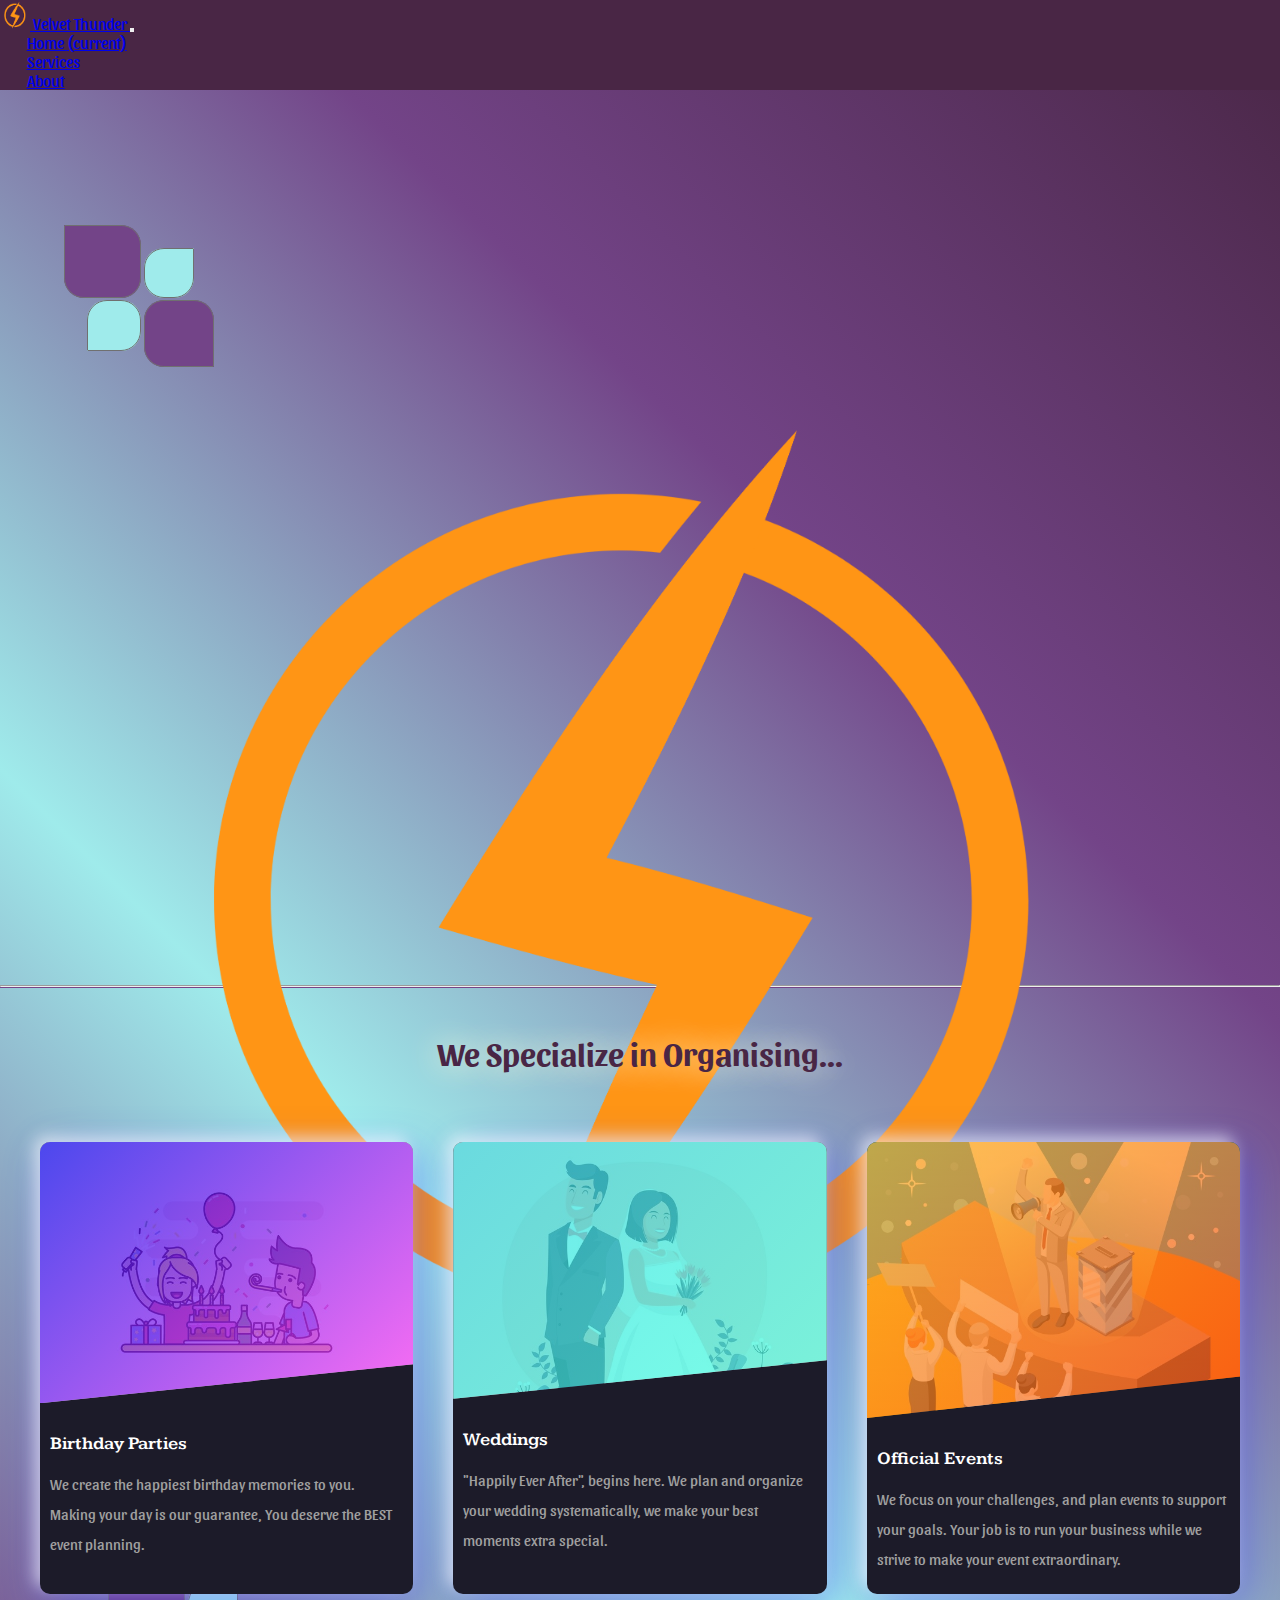
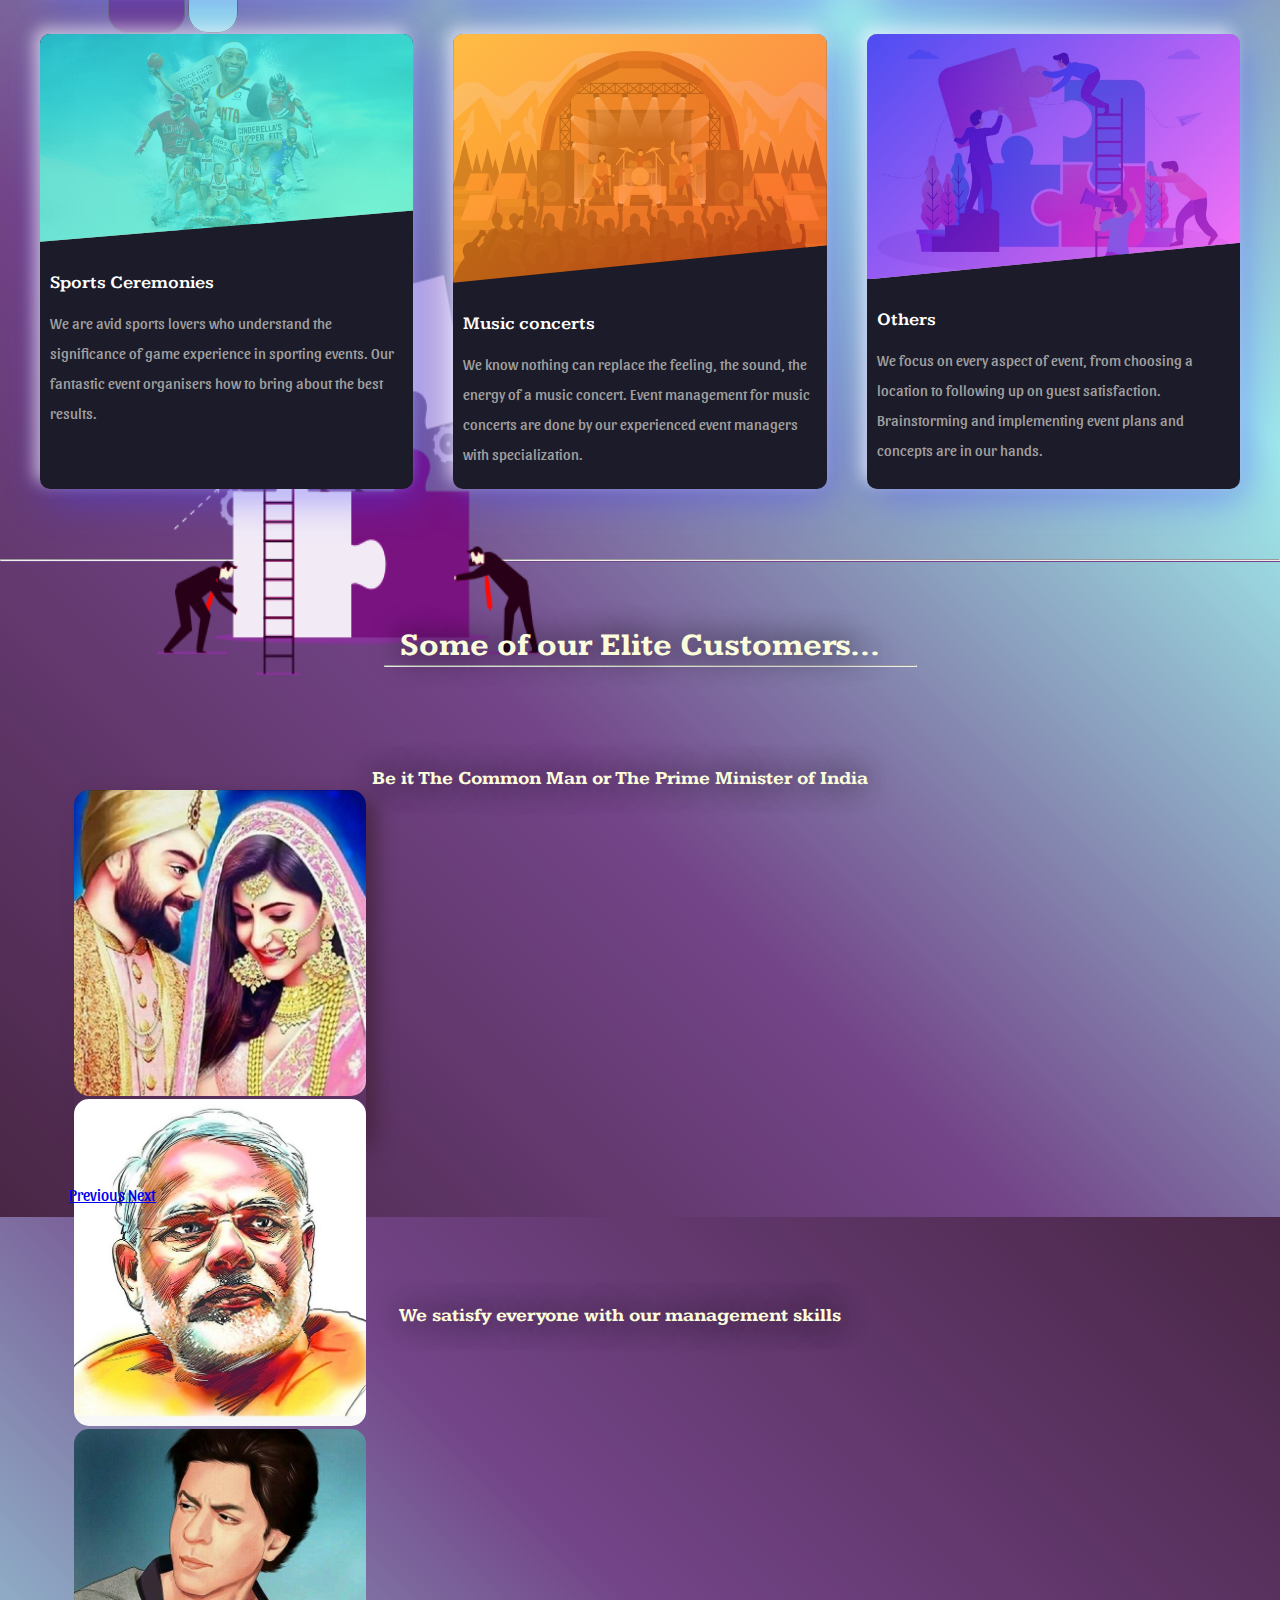
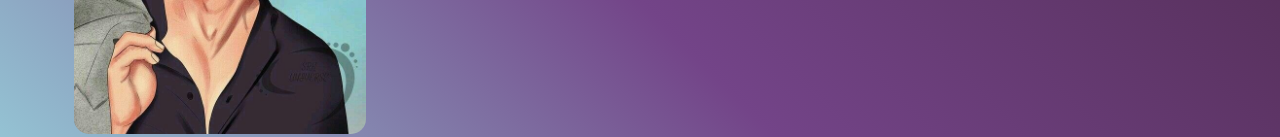
<file: index.html>
<!DOCTYPE html>
<html lang="en">
<head>
    <link rel="icon" type="png" href="./Images/Velvet.png">
    <link rel="stylesheet" href="https://cdn.jsdelivr.net/npm/bootstrap@4.6.0/dist/css/bootstrap.min.css" integrity="sha384-B0vP5xmATw1+K9KRQjQERJvTumQW0nPEzvF6L/Z6nronJ3oUOFUFpCjEUQouq2+l" crossorigin="anonymous">
    <link rel="stylesheet" href="./Styles/stylenew.css">
    <link href="https://fonts.googleapis.com/css2?family=Kameron:wght@700&display=swap" rel="stylesheet">
    <link href="https://fonts.googleapis.com/css2?family=Sansita:wght@800&display=swap" rel="stylesheet">
    <link rel="stylesheet" href="./Styles/style.css">
    <title>Velvet Thunder, Life's and event</title>
</head>
<body>
    <nav class="navbar navbar-expand-lg navbar-dark">
        <a class="navbar-brand" href="#">
          <img src="./Images/Velvet.png" width="30" height="30" class="d-inline-block align-top" alt="">
          Velvet Thunder
        </a>
        <button class="navbar-toggler" type="button" data-toggle="collapse" data-target="#navbarNavDropdown" aria-controls="navbarNavDropdown" aria-expanded="false" aria-label="Toggle navigation">
          <span class="navbar-toggler-icon"></span>
        </button>
        <div class="collapse navbar-collapse" id="navbarNavDropdown">
          <ul class="navbar-nav ml-auto">
            <li class="nav-item active">
              <a class="nav-link" href="index.html">Home <span class="sr-only">(current)</span></a>
            </li>
            <li class="nav-item">
              <a class="nav-link" href="Services.html">Services</a>
            </li>
            <li class="nav-item">
              <a class="nav-link" href="about.html">About</a>
            </li>
          </ul>
        </div>
      </nav>
    <div class="container1">
        <div class="row">
          <div class="col-sm">
            <div class="container2">
                <div class="row">
                  <div class="col">
                    <svg xmlns="http://www.w3.org/2000/svg" width="150" height="142" viewBox="0 0 150 142">
                        <g id="Group_6" data-name="Group 6" transform="translate(-76 -282)">
                          <g id="Rectangle_7" data-name="Rectangle 7" transform="translate(76 282)" fill="#734488" stroke="#707070" stroke-width="1">
                            <path d="M0,0H57A20,20,0,0,1,77,20V53A20,20,0,0,1,57,73H20A20,20,0,0,1,0,53V0A0,0,0,0,1,0,0Z" stroke="none"/>
                            <path d="M1,.5H57A19.5,19.5,0,0,1,76.5,20V53A19.5,19.5,0,0,1,57,72.5H20A19.5,19.5,0,0,1,.5,53V1A.5.5,0,0,1,1,.5Z" fill="none"/>
                          </g>
                          <g id="Rectangle_8" data-name="Rectangle 8" transform="translate(156 357)" fill="#734488" stroke="#707070" stroke-width="1">
                            <path d="M20,0H50A20,20,0,0,1,70,20V67a0,0,0,0,1,0,0H20A20,20,0,0,1,0,47V20A20,20,0,0,1,20,0Z" stroke="none"/>
                            <path d="M20,.5H50A19.5,19.5,0,0,1,69.5,20V66a.5.5,0,0,1-.5.5H20A19.5,19.5,0,0,1,.5,47V20A19.5,19.5,0,0,1,20,.5Z" fill="none"/>
                          </g>
                          <g id="Rectangle_9" data-name="Rectangle 9" transform="translate(99 357)" fill="#9FEBEB" stroke="#707070" stroke-width="1">
                            <path d="M20,0H34A20,20,0,0,1,54,20V31A20,20,0,0,1,34,51H0a0,0,0,0,1,0,0V20A20,20,0,0,1,20,0Z" stroke="none"/>
                            <path d="M20,.5H34A19.5,19.5,0,0,1,53.5,20V31A19.5,19.5,0,0,1,34,50.5H1A.5.5,0,0,1,.5,50V20A19.5,19.5,0,0,1,20,.5Z" fill="none"/>
                          </g>
                          <g id="Rectangle_10" data-name="Rectangle 10" transform="translate(156 305)" fill="#9FEBEB" stroke="#707070" stroke-width="1">
                            <path d="M20,0H50a0,0,0,0,1,0,0V30A20,20,0,0,1,30,50H20A20,20,0,0,1,0,30V20A20,20,0,0,1,20,0Z" stroke="none"/>
                            <path d="M20,.5H49a.5.5,0,0,1,.5.5V30A19.5,19.5,0,0,1,30,49.5H20A19.5,19.5,0,0,1,.5,30V20A19.5,19.5,0,0,1,20,.5Z" fill="none"/>
                          </g>
                        </g>
                    </svg>
                  </div>
                  <div class="col">
                    <img class="logo" src="./Images/Velvet.png" alt="">
                  </div>
                  <div class="col">

                  </div>
                </div>
                <div class="row">
                  <div class="col">

                  </div>
                  <div class="col-6">
                    <h1>Velvet Thunder</h1>
                    <hr>
                    <h5>Life's an event, Make it remarkable</h5>
                  </div>
                  <div class="col">

                  </div>
                </div>
                <div class="row">
                    <div class="col">

                    </div>
                    <div class="col">
                        <form  action="Services.html">
                          <div><span class="b1"><button>Hire Us</button></span></div>
                        </form>
                    </div>
                    <div class="col">
                       <span class="des1"><svg xmlns="http://www.w3.org/2000/svg" width="150" height="142" viewBox="0 0 150 142">
                                <g id="Group_6" data-name="Group 6" transform="translate(-76 -282)">
                                <g id="Rectangle_7" data-name="Rectangle 7" transform="translate(76 282)" fill="#734488" stroke="#707070" stroke-width="1">
                                    <path d="M0,0H57A20,20,0,0,1,77,20V53A20,20,0,0,1,57,73H20A20,20,0,0,1,0,53V0A0,0,0,0,1,0,0Z" stroke="none"/>
                                    <path d="M1,.5H57A19.5,19.5,0,0,1,76.5,20V53A19.5,19.5,0,0,1,57,72.5H20A19.5,19.5,0,0,1,.5,53V1A.5.5,0,0,1,1,.5Z" fill="none"/>
                                </g>
                                <g id="Rectangle_8" data-name="Rectangle 8" transform="translate(156 357)" fill="#734488" stroke="#707070" stroke-width="1">
                                    <path d="M20,0H50A20,20,0,0,1,70,20V67a0,0,0,0,1,0,0H20A20,20,0,0,1,0,47V20A20,20,0,0,1,20,0Z" stroke="none"/>
                                    <path d="M20,.5H50A19.5,19.5,0,0,1,69.5,20V66a.5.5,0,0,1-.5.5H20A19.5,19.5,0,0,1,.5,47V20A19.5,19.5,0,0,1,20,.5Z" fill="none"/>
                                </g>
                                <g id="Rectangle_9" data-name="Rectangle 9" transform="translate(99 357)" fill="#9FEBEB" stroke="#707070" stroke-width="1">
                                    <path d="M20,0H34A20,20,0,0,1,54,20V31A20,20,0,0,1,34,51H0a0,0,0,0,1,0,0V20A20,20,0,0,1,20,0Z" stroke="none"/>
                                    <path d="M20,.5H34A19.5,19.5,0,0,1,53.5,20V31A19.5,19.5,0,0,1,34,50.5H1A.5.5,0,0,1,.5,50V20A19.5,19.5,0,0,1,20,.5Z" fill="none"/>
                                </g>
                                <g id="Rectangle_10" data-name="Rectangle 10" transform="translate(156 305)" fill="#9FEBEB" stroke="#707070" stroke-width="1">
                                    <path d="M20,0H50a0,0,0,0,1,0,0V30A20,20,0,0,1,30,50H20A20,20,0,0,1,0,30V20A20,20,0,0,1,20,0Z" stroke="none"/>
                                    <path d="M20,.5H49a.5.5,0,0,1,.5.5V30A19.5,19.5,0,0,1,30,49.5H20A19.5,19.5,0,0,1,.5,30V20A19.5,19.5,0,0,1,20,.5Z" fill="none"/>
                                </g>
                                </g>
                            </svg>
                        </span> 
                    </div>
                  </div>
              </div>

        </div>
            <span class="img">
                <div class="col-sm">
                    <img class="img1" src="./Images/img1.png" alt="">
                </div>
            </span>
        </div>
    </div>
    <div class="hr-main"><hr></div>
    <div class=heading><h1>We Specialize in Organising...</h1></div>
    <div class="">
    <section class="serviceCards">
      <div class="cards">
          <div class="card card1">
              <div class="container">
                  <img src="./Images/birthday.jpg" alt="">
              </div>
              <div class="details">
                  <h3>Birthday Parties</h3>
                  <p>We create the happiest birthday memories to you. Making your day is our guarantee, You deserve the BEST event planning.</p>
              </div>
          </div>
          <div class="card card2">
              <div class="container">
                  <img src="./Images/marriage.jpg" alt="">
              </div>
              <div class="details">
                  <h3>Weddings</h3>
                  <p>"Happily Ever After", begins here. We plan and organize your wedding systematically, we make your best moments extra special.</p>
              </div>
          </div>
          <div class="card card3">
              <div class="container">
                  <img src="./Images/election.jpg" alt="">
              </div>
              <div class="details">
                  <h3>Official Events</h3>
                  <p> We focus on your challenges, and plan events to support your goals. Your job is to run your business while we strive to make your event extraordinary.</p>
              </div>
          </div>
          <div class="card card2">
              <div class="container">
                  <img src="./Images/sports.jpg" alt="">
              </div>
              <div class="details">
                  <h3>Sports Ceremonies</h3>
                  <p>We are avid sports lovers who understand the significance of game experience in sporting events. Our fantastic event organisers how to bring about the best results.</p>
              </div>
          </div>
          <div class="card card3">
              <div class="container">
                  <img src="./Images/concert.jpg" alt="">
              </div>
              <div class="details">
                  <h3>Music concerts</h3>
                  <p>We know nothing can replace the feeling, the sound, the energy of a music concert. Event management for music concerts are done by our experienced event managers with specialization.</p>
              </div>
          </div>
          <div class="card card1">
              <div class="container">
                  <img src="./Images/image2.jpg" alt="">
              </div>
              <div class="details">
                  <h3>Others</h3>
                  <p>We focus on every aspect of event, from choosing a location to following up on guest satisfaction. Brainstorming and implementing event plans and concepts are in our hands.</p>
              </div>
          </div>
      </div>
    </section>
    </div>
    <div class="hr-main2"><hr></div>
    <div class="heading2">
      <h1>Some of our Elite Customers...</h1>
      <hr>
    </div>
    <div>
      <div class="container4">
        <div class="row">
          <div class="col-sm">
            <h3>Be it The Common Man or The Prime Minister of India</h3>
          </div>
          <div class="col-sm">
            <div id="carouselExampleFade" class="carousel slide carousel-fade" data-ride="carousel">
              <div class="carousel-inner">
                <div class="carousel-item active">
                  <img src="./Images/Virushka.jpg" class="d-block w-100" alt="...">
                </div>
                <div class="carousel-item">
                  <img src="./Images/Modi.jpg" class="d-block w-100" alt="...">
                </div>
                <div class="carousel-item">
                  <img src="./Images/Sharukh.jpg" class="d-block w-100" alt="...">
                </div>
              </div>
              <a class="carousel-control-prev" href="#carouselExampleFade" role="button" data-slide="prev">
                <span class="carousel-control-prev-icon" aria-hidden="true"></span>
                <span class="sr-only">Previous</span>
              </a>
              <a class="carousel-control-next" href="#carouselExampleFade" role="button" data-slide="next">
                <span class="carousel-control-next-icon" aria-hidden="true"></span>
                <span class="sr-only">Next</span>
              </a>
            </div>
          </div>
          <div class="col-sm">
            <h3>We satisfy everyone with our management skills</h3>
          </div>
      </div>
    </div>
    <script src="https://code.jquery.com/jquery-3.5.1.slim.min.js" integrity="sha384-DfXdz2htPH0lsSSs5nCTpuj/zy4C+OGpamoFVy38MVBnE+IbbVYUew+OrCXaRkfj" crossorigin="anonymous"></script>
    <script src="https://cdn.jsdelivr.net/npm/bootstrap@4.6.0/dist/js/bootstrap.bundle.min.js" integrity="sha384-Piv4xVNRyMGpqkS2by6br4gNJ7DXjqk09RmUpJ8jgGtD7zP9yug3goQfGII0yAns" crossorigin="anonymous"></script> 
    <script src="script.js"></script>   
</body>
</html>
</file>
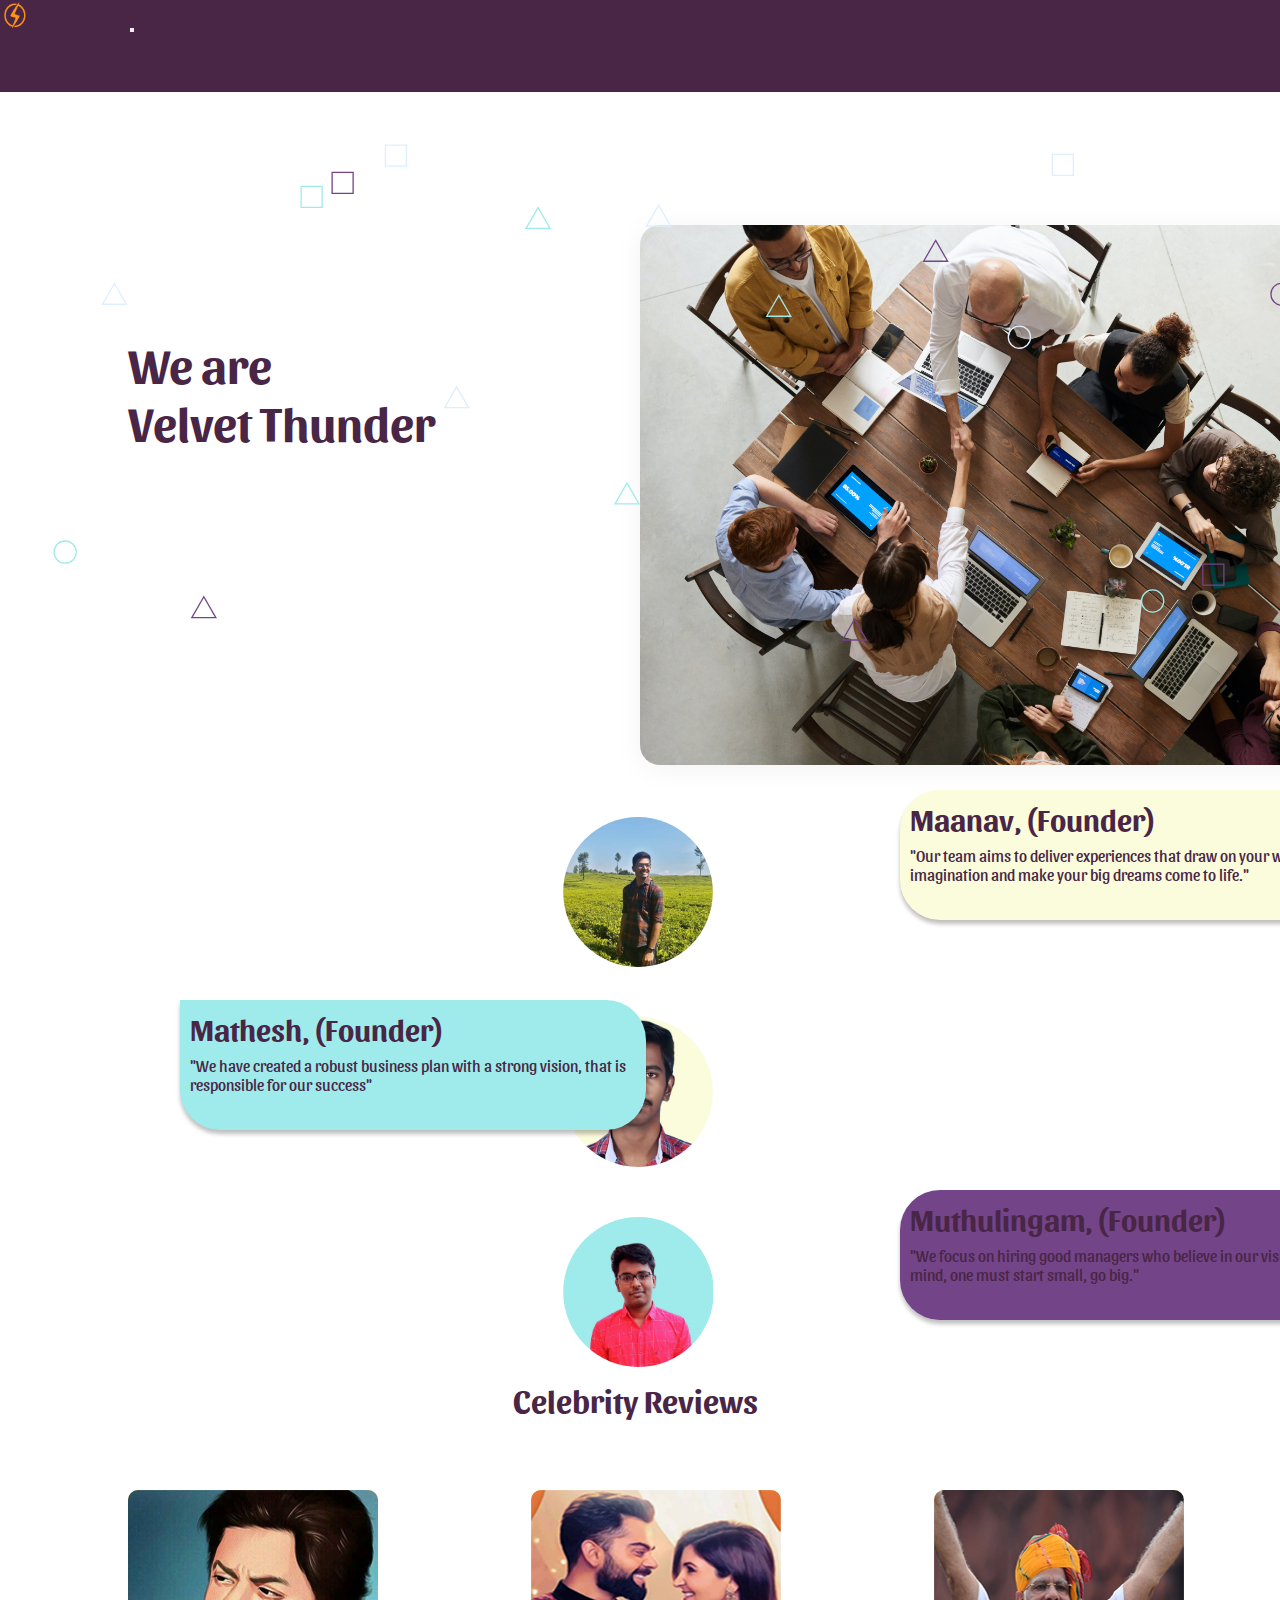
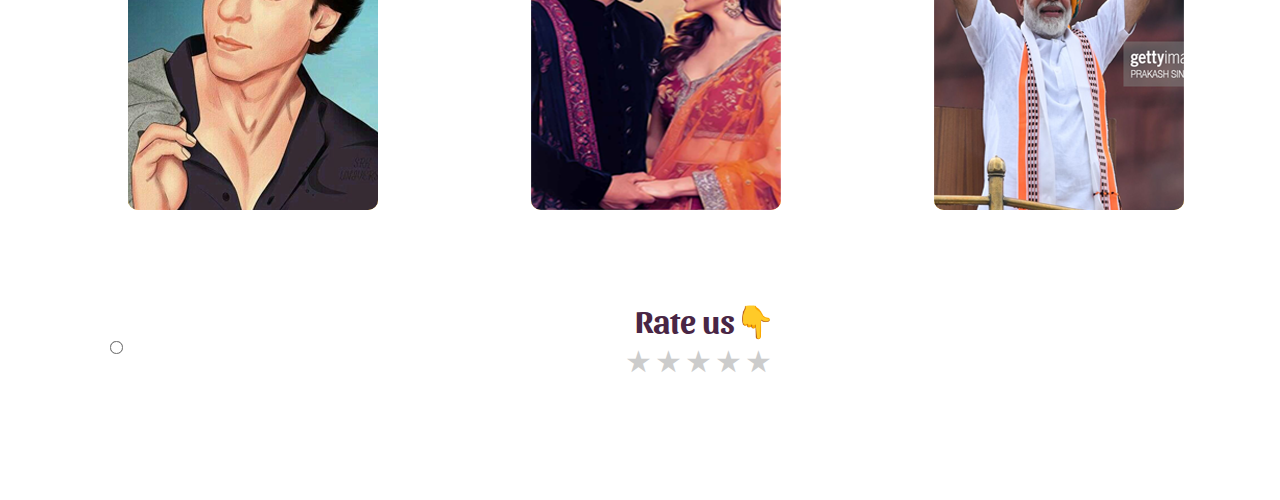
<file: about.html>
<!DOCTYPE html>
<html lang="en">
<head>
    <meta charset="UTF-8">
    <link rel="icon" type="png" href="./Images/Velvet.png">
    <meta http-equiv="X-UA-Compatible" content="IE=edge">
    <link rel="stylesheet" href="https://cdn.jsdelivr.net/npm/bootstrap@4.6.0/dist/css/bootstrap.min.css" integrity="sha384-B0vP5xmATw1+K9KRQjQERJvTumQW0nPEzvF6L/Z6nronJ3oUOFUFpCjEUQouq2+l" crossorigin="anonymous">
    <meta name="viewport" content="width=device-width, initial-scale=1.0">
    <title>Velvet Thunder</title>
    <link href="https://fonts.googleapis.com/css2?family=Kameron:wght@700&display=swap" rel="stylesheet">
    <link href="https://fonts.googleapis.com/css2?family=Sansita:wght@800&display=swap" rel="stylesheet">
    <link rel="stylesheet" href="Styles/stylenew2.css">
</head>
<body>

    <!-- navbar -->
    <section class="aboutpage">
    <nav class="navbar navbar-expand-lg navbar-dark">
        <a class="navbar-brand" href="#">
          <img src="./Images/Velvet.png" width="30" height="30" class="d-inline-block align-top" alt="">
          Velvet Thunder
        </a>
        <button class="navbar-toggler" type="button" data-toggle="collapse" data-target="#navbarNavDropdown" aria-controls="navbarNavDropdown" aria-expanded="false" aria-label="Toggle navigation">
          <span class="navbar-toggler-icon"></span>
        </button>
        <div class="collapse navbar-collapse" id="navbarNavDropdown">
          <ul class="navbar-nav ml-auto">
            <li class="nav-item">
              <a class="nav-link" href="index.html">Home <span class="sr-only">(current)</span></a>
            </li>
            <li class="nav-item">
              <a class="nav-link" href="Services.html">Services</a>
            </li>
            <li class="nav-item active">
              <a class="nav-link" href="about.html">About</a>
            </li>
          </ul>
        </div>
      </nav>


      <!-- svg animations -->
      <div class="box">
        <svg xmlns="http://www.w3.org/2000/svg" xmlns:xlink="http://www.w3.org/1999/xlink" style="margin:auto;;display:block;z-index:1;position:relative" width="1345" height="597" preserveAspectRatio="xMidYMid" viewBox="0 0 1345 597">
          <g transform="translate(672.5,298.5) scale(1,1) translate(-672.5,-298.5)"><defs>
            <path id="path-f2y32g7jdss-1" d="M-35 -35L35 -35L35 35L-35 35Z" fill="none" stroke="inherit" stroke-width="4.333333333333334" transform="scale(0.3)"></path>
            <path id="path-f2y32g7jdss-2" d="M0 -37A37 37 0 0 1 0 37A37 37 0 0 1 0 -37" fill="none" stroke="inherit" stroke-width="4.333333333333334" transform="scale(0.3)"></path>
            <path id="path-f2y32g7jdss-3" d="M0 -34.641L40 34.641L-40 34.641Z" fill="none" stroke="inherit" stroke-width="4.333333333333334" transform="scale(0.3)"></path>
          </defs><path id="path0" d="M 99.97945321629574 471.0532704476338
          c 0 33.20012158332065 -8.12343400442952 9.536205135634654 -17.659639140064172 9.536205135634654
          S 64.6601749361674 504.25339203095444 64.6601749361674 471.0532704476338
          s 8.12343400442952 -9.536205135634654 17.659639140064172 -9.536205135634654
          S 99.97945321629574 437.85314886431314 99.97945321629574 471.0532704476338
          z" fill="none" stroke="none"></path>
          <use xlink:href="#path-f2y32g7jdss-2" x="0" y="0" stroke="#9febeb">
            <animateMotion begin="-4.060060352301286s" dur="11.367818367191393s" keyPoints="1;0" keyTimes="0;1" repeatCount="indefinite" calcMode="linear">
              <mpath xlink:href="#path0"></mpath>
            </animateMotion>
          </use><path id="path1" d="M 115.26979223940589 192.7341632487694
          c 0 19.985908953068044 -4.890169211920903 5.740633422689758 -10.63080263461066 5.740633422689758
          S 94.00818697018457 212.72007220183744 94.00818697018457 192.7341632487694
          s 4.890169211920903 -5.740633422689758 10.63080263461066 -5.740633422689758
          S 115.26979223940589 172.74825429570134 115.26979223940589 192.7341632487694
          z" fill="none" stroke="none"></path>
          <use xlink:href="#path-f2y32g7jdss-3" x="0" y="0" stroke="#ddeeff">
            <animateMotion begin="-0.3830356082117037s" dur="10.611017403237899s" keyPoints="0;1" keyTimes="0;1" repeatCount="indefinite" calcMode="linear">
              <mpath xlink:href="#path1"></mpath>
            </animateMotion>
          </use><path id="path2" d="M 207.62158980734648 535.7047778561259
          c 0 38.56720699567319 -9.436657030856205 11.077814775352937 -20.514471806209144 11.077814775352937
          S 166.5926461949282 574.2719848517991 166.5926461949282 535.7047778561259
          s 9.436657030856205 -11.077814775352937 20.514471806209144 -11.077814775352937
          S 207.62158980734648 497.13757086045274 207.62158980734648 535.7047778561259
          z" fill="none" stroke="none"></path>
          <use xlink:href="#path-f2y32g7jdss-3" x="0" y="0" stroke="#734488">
            <animateMotion begin="-1.816721821056344s" dur="19.54913202170165s" keyPoints="1;0" keyTimes="0;1" repeatCount="indefinite" calcMode="linear">
              <mpath xlink:href="#path2"></mpath>
            </animateMotion>
          </use><path id="path3" d="M 311.80876908721814 110.08536304760204
          c 0 19.104878127488576 -4.674597839704651 5.487571377044591 -10.162169216749241 5.487571377044591
          S 291.48443065371964 129.19024117509062 291.48443065371964 110.08536304760204
          s 4.674597839704651 -5.487571377044591 10.162169216749241 -5.487571377044591
          S 311.80876908721814 90.98048492011347 311.80876908721814 110.08536304760204
          z" fill="none" stroke="none"></path>
          <use xlink:href="#path-f2y32g7jdss-1" x="0" y="0" stroke="#9febeb">
            <animateMotion begin="-0.4128695257667636s" dur="18.38117591290555s" keyPoints="1;0" keyTimes="0;1" repeatCount="indefinite" calcMode="linear">
              <mpath xlink:href="#path3"></mpath>
            </animateMotion>
          </use><path id="path4" d="M 346.9634478347681 103.45217171058333
          c 0 24.872619831745475 -6.085853788618573 7.144263143160934 -13.230116931779508 7.144263143160934
          S 320.5032139712091 128.3247915423288 320.5032139712091 103.45217171058333
          s 6.085853788618573 -7.144263143160934 13.230116931779508 -7.144263143160934
          S 346.9634478347681 78.57955187883786 346.9634478347681 103.45217171058333
          z" fill="none" stroke="none"></path>
          <use xlink:href="#path-f2y32g7jdss-1" x="0" y="0" stroke="#734488">
            <animateMotion begin="-0.8525658044685824s" dur="10.635633546527199s" keyPoints="1;0" keyTimes="0;1" repeatCount="indefinite" calcMode="linear">
              <mpath xlink:href="#path4"></mpath>
            </animateMotion>
          </use><path id="path5" d="M 445.28157154278045 36.22798462459189
          c 0 60.052331056718785 -14.693655471324806 17.249073814163907 -31.942729285488713 17.249073814163907
          S 381.396112971803 96.28031568131067 381.396112971803 36.22798462459189
          s 14.693655471324806 -17.249073814163907 31.942729285488713 -17.249073814163907
          S 445.28157154278045 -23.824346432126895 445.28157154278045 36.22798462459189
          z" fill="none" stroke="none"></path>
          <use xlink:href="#path-f2y32g7jdss-1" x="0" y="0" stroke="#ddeeff">
            <animateMotion begin="-4.464643979418867s" dur="15.798220128364953s" keyPoints="0;1" keyTimes="0;1" repeatCount="indefinite" calcMode="linear">
              <mpath xlink:href="#path5"></mpath>
            </animateMotion>
          </use><path id="path6" d="M 481.42899114680773 293.002608488848
          c 0 39.42747889856757 -9.647149092202701 11.324914151716218 -20.972063243918917 11.324914151716218
          S 439.4848646589699 332.4300873874156 439.4848646589699 293.002608488848
          s 9.647149092202701 -11.324914151716218 20.972063243918917 -11.324914151716218
          S 481.42899114680773 253.57512959028043 481.42899114680773 293.002608488848
          z" fill="none" stroke="none"></path>
          <use xlink:href="#path-f2y32g7jdss-3" x="0" y="0" stroke="#ddeeff">
            <animateMotion begin="-3.931007319345187s" dur="17.118262519544977s" keyPoints="0;1" keyTimes="0;1" repeatCount="indefinite" calcMode="linear">
              <mpath xlink:href="#path6"></mpath>
            </animateMotion>
          </use><path id="path7" d="M 599.65870639555 91.8354661579567
          c 0 64.17380802284949 -15.702101963037638 18.43290230443549 -34.13500426747313 18.43290230443549
          S 531.3886978606037 156.0092741808062 531.3886978606037 91.8354661579567
          s 15.702101963037638 -18.43290230443549 34.13500426747313 -18.43290230443549
          S 599.65870639555 27.661658135107217 599.65870639555 91.8354661579567
          z" fill="none" stroke="none"></path>
          <use xlink:href="#path-f2y32g7jdss-3" x="0" y="0" stroke="#9febeb">
            <animateMotion begin="-3.0714147849198827s" dur="10.39240364971165s" keyPoints="0;1" keyTimes="0;1" repeatCount="indefinite" calcMode="linear">
              <mpath xlink:href="#path7"></mpath>
            </animateMotion>
          </use><path id="path8" d="M 671.1053688276995 387.6101387874402
          c 0 41.990888325278526 -10.274366292355383 12.061212604069363 -22.335578896424746 12.061212604069363
          S 626.43421103485 429.6010271127187 626.43421103485 387.6101387874402
          s 10.274366292355383 -12.061212604069363 22.335578896424746 -12.061212604069363
          S 671.1053688276995 345.61925046216163 671.1053688276995 387.6101387874402
          z" fill="none" stroke="none"></path>
          <use xlink:href="#path-f2y32g7jdss-3" x="0" y="0" stroke="#9febeb">
            <animateMotion begin="-3.9967064479496517s" dur="11.212893157541677s" keyPoints="0;1" keyTimes="0;1" repeatCount="indefinite" calcMode="linear">
              <mpath xlink:href="#path8"></mpath>
            </animateMotion>
          </use><path id="path9" d="M 722.3461718631252 91.16933744533938
          c 0 63.82934282977446 -15.617817926434174 18.333960174509688 -33.95177810094386 18.333960174509688
          S 654.4426156612374 154.99868027511383 654.4426156612374 91.16933744533938
          s 15.617817926434174 -18.333960174509688 33.95177810094386 -18.333960174509688
          S 722.3461718631252 27.33999461556492 722.3461718631252 91.16933744533938
          z" fill="none" stroke="none"></path>
          <use xlink:href="#path-f2y32g7jdss-3" x="0" y="0" stroke="#ddeeff">
            <animateMotion begin="-4.533812900696389s" dur="13.945878809932609s" keyPoints="0;1" keyTimes="0;1" repeatCount="indefinite" calcMode="linear">
              <mpath xlink:href="#path9"></mpath>
            </animateMotion>
          </use><path id="path10" d="M 787.4233655822682 238.46346778129868
          c 0 48.614812804257234 -11.895113771254428 13.963829209733461 -25.85894298098789 13.963829209733461
          S 735.7054796202924 287.0782805855559 735.7054796202924 238.46346778129868
          s 11.895113771254428 -13.963829209733461 25.85894298098789 -13.963829209733461
          S 787.4233655822682 189.84865497704143 787.4233655822682 238.46346778129868
          z" fill="none" stroke="none"></path>
          <use xlink:href="#path-f2y32g7jdss-3" x="0" y="0" stroke="#9febeb">
            <animateMotion begin="-2.086551568087751s" dur="18.70326159736325s" keyPoints="1;0" keyTimes="0;1" repeatCount="indefinite" calcMode="linear">
              <mpath xlink:href="#path10"></mpath>
            </animateMotion>
          </use><path id="path11" d="M 874.4448860572437 526.2333387611579
          c 0 22.201904151959354 -5.43238080313899 6.377142681945773 -11.809523485084764 6.377142681945773
          S 850.8258390870741 548.4352429131172 850.8258390870741 526.2333387611579
          s 5.43238080313899 -6.377142681945773 11.809523485084764 -6.377142681945773
          S 874.4448860572437 504.0314346091986 874.4448860572437 526.2333387611579
          z" fill="none" stroke="none"></path>
          <use xlink:href="#path-f2y32g7jdss-3" x="0" y="0" stroke="#734488">
            <animateMotion begin="-3.7996476141619704s" dur="12.958403312826526s" keyPoints="0;1" keyTimes="0;1" repeatCount="indefinite" calcMode="linear">
              <mpath xlink:href="#path11"></mpath>
            </animateMotion>
          </use><path id="path12" d="M 964.9447228407546 143.3449545259695
          c 0 29.697679186238144 -7.266453417909332 8.530184447110956 -15.796637865020289 8.530184447110956
          S 933.3514471107139 173.04263371220765 933.3514471107139 143.3449545259695
          s 7.266453417909332 -8.530184447110956 15.796637865020289 -8.530184447110956
          S 964.9447228407546 113.64727533973137 964.9447228407546 143.3449545259695
          z" fill="none" stroke="none"></path>
          <use xlink:href="#path-f2y32g7jdss-3" x="0" y="0" stroke="#734488">
            <animateMotion begin="-3.5274827558550106s" dur="11.387424216789261s" keyPoints="0;1" keyTimes="0;1" repeatCount="indefinite" calcMode="linear">
              <mpath xlink:href="#path12"></mpath>
            </animateMotion>
          </use><path id="path13" d="M 1028.5538316164395 263.21180386774427
          c 0 39.01443535526279 -9.54608524650047 11.206273985022293 -20.75235923152276 11.206273985022293
          S 987.0491131533939 302.22623922300704 987.0491131533939 263.21180386774427
          s 9.54608524650047 -11.206273985022293 20.75235923152276 -11.206273985022293
          S 1028.5538316164395 224.1973685124815 1028.5538316164395 263.21180386774427
          z" fill="none" stroke="none"></path>
          <use xlink:href="#path-f2y32g7jdss-2" x="0" y="0" stroke="#ddeeff">
            <animateMotion begin="-2.289026299477892s" dur="18.12289113674298s" keyPoints="1;0" keyTimes="0;1" repeatCount="indefinite" calcMode="linear">
              <mpath xlink:href="#path13"></mpath>
            </animateMotion>
          </use><path id="path14" d="M 1068.933541990913 53.12229256740091
          c 0 38.220351206273705 -9.351788061109522 10.978185984780744 -20.329974045890268 10.978185984780744
          S 1028.2735938991323 91.34264377367461 1028.2735938991323 53.12229256740091
          s 9.351788061109522 -10.978185984780744 20.329974045890268 -10.978185984780744
          S 1068.933541990913 14.901941361127207 1068.933541990913 53.12229256740091
          z" fill="none" stroke="none"></path>
          <use xlink:href="#path-f2y32g7jdss-1" x="0" y="0" stroke="#ddeeff">
            <animateMotion begin="-1.9783808351621934s" dur="18.7322547726717s" keyPoints="0;1" keyTimes="0;1" repeatCount="indefinite" calcMode="linear">
              <mpath xlink:href="#path14"></mpath>
            </animateMotion>
          </use><path id="path15" d="M 1156.4178149835457 521.0965314778257
          c 0 23.3711668307477 -5.718476990502096 6.712994727980722 -12.431471718482818 6.712994727980722
          S 1131.5548715465802 544.4676983085734 1131.5548715465802 521.0965314778257
          s 5.718476990502096 -6.712994727980722 12.431471718482818 -6.712994727980722
          S 1156.4178149835457 497.725364647078 1156.4178149835457 521.0965314778257
          z" fill="none" stroke="none"></path>
          <use xlink:href="#path-f2y32g7jdss-2" x="0" y="0" stroke="#9febeb">
            <animateMotion begin="-1.8892938344368149s" dur="18.03942777058775s" keyPoints="1;0" keyTimes="0;1" repeatCount="indefinite" calcMode="linear">
              <mpath xlink:href="#path15"></mpath>
            </animateMotion>
          </use><path id="path16" d="M 1240.5170040837331 468.64743352154017
          c 0 37.92466712402741 -9.279439828219472 10.893255450518511 -20.172695278737983 10.893255450518511
          S 1200.171613526257 506.57210064556756 1200.171613526257 468.64743352154017
          s 9.279439828219472 -10.893255450518511 20.172695278737983 -10.893255450518511
          S 1240.5170040837331 430.72276639751277 1240.5170040837331 468.64743352154017
          z" fill="none" stroke="none"></path>
          <use xlink:href="#path-f2y32g7jdss-1" x="0" y="0" stroke="#734488">
            <animateMotion begin="-4.198684064275994s" dur="16.6227702862668s" keyPoints="0;1" keyTimes="0;1" repeatCount="indefinite" calcMode="linear">
              <mpath xlink:href="#path16"></mpath>
            </animateMotion>
          </use><path id="path17" d="M 1282.8805364049115 187.045133335987
          c 0 40.12315317058138 -9.817367265142252 11.524735485166994 -21.342102750309245 11.524735485166994
          S 1240.1963309042928 227.1682865065684 1240.1963309042928 187.045133335987
          s 9.817367265142252 -11.524735485166994 21.342102750309245 -11.524735485166994
          S 1282.8805364049115 146.9219801654056 1282.8805364049115 187.045133335987
          z" fill="none" stroke="none"></path>
          <use xlink:href="#path-f2y32g7jdss-2" x="0" y="0" stroke="#734488">
            <animateMotion begin="-0.7791390324019687s" dur="17.298548530437262s" keyPoints="0;1" keyTimes="0;1" repeatCount="indefinite" calcMode="linear">
              <mpath xlink:href="#path17"></mpath>
            </animateMotion>
          </use></g>
          </svg>
<!--  text -->
          <h1 class="text1">We are<br> Velvet Thunder</h1>
          <!-- image -->
      <img class="meet" src="./Images/meeting.jpg" alt="">
      </div>



  <!-- founder -->
      <div class="founderSection">
        <img class="founder maanav" src="./Images/Maanav.jpeg" alt="">
        <img class="founder mathesh" src="./Images/Mathesh.jpg" alt="">
        <img class="founder muthu" src="./Images/Muthu.jpg" alt="">
      </div>

      <div class="shaper shaper1">
        <h1>Maanav, (Founder)</h1>
        <p>"Our team aims to deliver experiences that draw on your wildest imagination and make your big dreams come to life."</p>
      </div>
      <div class="shaper shaper2">
        <h1>Mathesh, (Founder)</h1>
        <p>"We have created a robust business plan with a strong vision, that is responsible for our success"</p>
      </div>
      <div class="shaper shaper3">
        <h1>Muthulingam, (Founder)</h1>
        <p>"We focus on hiring good managers who believe in our vision. Keep in mind, one must start small, go big."</p>
      </div>
  <!-- rate us -->
     

        <!-- Reviews -->

<section class="Reviews">
  <h1 class="h1">Celebrity Reviews</h1>

    <div class="maincontainer sharuk">
      <div class="thecard">
        <div class="thefront"> <img src="./Images/sharuk.png" alt=""></div>
        <div class="theback"><h1>Sharukh Khan</h1><p>"I'm very much satisfied with Velvet Thunder's event mangagement. They were approached by my family for arranging a surprise 50th birthday party for me, and trust me that was the best birthday party in my entire life."</p>
      </div>
    </div>

    <div class="maincontainer viruksha">
      <div class="thecard">
        <div class="thefront"> <img src="./Images/viruksha.png" alt=""></div>
        <div class="theback"><h1>Virat Kohli and Anushka Sharma</h1> <p>"We wanted to have our Wedding Reception organised perfectly as we knew very important people of this country would attend it. Velvet Thunder organised the event beautifully for us, and we are 100% satisfied with their service"</p>
      </div>
    </div>

    <div class="maincontainer modi">
      <div class="thecard">
        <div class="thefront"> <img src="./Images/modi.png" alt=""></div>
        <div class="theback"><h1>Modi</h1><p>"Velvet Thunder organised the "Namaste Trump" event for us. Trump was a very important guest for our nation and that event portrayed our diversity to my friend Trump. I'm completely satisfied with their service and velvet Thunder have my trust."</p>
      </div>
    </div>

</section>

<div class="rate-container">
  <div class="rate">
    <h1>Rate us👇 </h1>
    <input type="radio" id="star5" name="rate" value="5" />
    <label for="star5" title="text">5 stars</label>
    <input type="radio" id="star4" name="rate" value="4" />
    <label for="star4" title="text">4 stars</label>
    <input type="radio" id="star3" name="rate" value="3" />
    <label for="star3" title="text">3 stars</label>
    <input type="radio" id="star2" name="rate" value="2" />
    <label for="star2" title="text">2 stars</label>
    <input type="radio" id="star1" name="rate" value="1" />
    <label for="star1" title="text">1 star</label>
  </div>
</div>
        
</section>

<script src="https://code.jquery.com/jquery-3.5.1.slim.min.js" integrity="sha384-DfXdz2htPH0lsSSs5nCTpuj/zy4C+OGpamoFVy38MVBnE+IbbVYUew+OrCXaRkfj" crossorigin="anonymous"></script>
<script src="https://cdn.jsdelivr.net/npm/bootstrap@4.6.0/dist/js/bootstrap.bundle.min.js" integrity="sha384-Piv4xVNRyMGpqkS2by6br4gNJ7DXjqk09RmUpJ8jgGtD7zP9yug3goQfGII0yAns" crossorigin="anonymous"></script> 
    <script src="script.js"></script>
























    
</body>
</html>
</file>
<file: Styles/stylenew.css>
* {
    margin: 0;
    padding: 0;
    box-sizing: border-box;
    font-family: "Sansita";
}

body{
    background: linear-gradient(45deg, #492645,#734488, #9FEBEB,#734488, #492645);
}

.navbar{
    background-color: #492645;
}
.container1{
    height: 720px;
    width:95vw;
}

.img1{
    height:450px;
    width: 45vw;
    margin-top: 120px;
}

.nav-item{
    padding-left: 2.0832vw;
}

.container1 h1{
    color: #492645;
    text-align: center;
    text-shadow: 0 0 10px #FAFCDB ;
}

.container1 h5{
    color:#492645;
    text-align: center;
    text-shadow: 0 0 10px #FAFCDB ;
}

.container1 hr{
    width: 21vw;
    height:2px;
    background-color:#734488;
    margin-left: -0.0416vw;
}

 .hr-main{
    margin-top: 40px;
    height:3px;
    background-color:#734488;
}

.hr-main2{
    margin-top: 50px;
    height:3px;
    background-color:#734488;
}

.container2{
    margin-top: 135px;
    margin-left: 5vw;
}

.logo{
    margin-left: -1.0832vw;
    height: 100%;
    width:100%;
    shape-rendering: crispEdges;
}

.des1{
    margin-left: 3.472vw;
}

.b1 button{
    margin-top: 40px;
    height: 50px;
    width: 10.416vw;
    border-radius: 15px;
    background: linear-gradient(to right, #734488, #9FEBEB);
    font-size: 15px;
    color: white;
}

.heading{
    padding-top: 45px;
    margin-bottom: 50px;
    text-align: center;
    color: #492645;
    text-shadow: 0 0 30px #FAFCDB ;
}

.container3{
    width: 95vw;
    height: 540px;
}

.heading2{
    padding-top: 45px;
    text-align: center;
    color: #FAFCDB;
}

.heading2 h1{
    font-family: Kameron;
    margin-top: 20px;
    text-shadow: 0 0 30px black;
}

.heading2 hr{
    width: 41.664vw;
    height:2px;
    background-color:#734488;
    margin-left: 30vw;
}

.container4{
    margin-top: 45px;
    width: 95vw;
    height: 450px;
}

.carousel-inner{
    max-width: 22.832vw;
    max-height: 350px;
    margin-bottom: 45px;
    margin-left: 0.3888vw;
    box-shadow: 10px 10px 20px #492645;
    border-radius: 15px;
}

.container4 .col-sm{
    padding-left: 5.4132vw;
    padding-right: 3.552vw;
}

.carousel-inner img{
    border-radius: 15px;
    max-width: 22.832vw;
    max-height: 350px;
}

.container4 h3{
    margin-top: 100px;
    font-family: Kameron;
    text-align: center;
    color: #FAFCDB;
    text-shadow: 0 0 30px black;
}

.cards h3{
    font-family: Kameron;
}
</file>
<file: Styles/style.css>
/* color palette to be used #734488, #492645, #9FEBEB, #FAFCDB */
@import url('https://fonts.googleapis.com/css2?family=Source+Sans+Pro&display=swap');

* {
    margin: 0;
    padding: 0;
    box-sizing: border-box;
  }
  
  .heroSection{
    
  position: absolute;
  top:0vh;
  width: 89vw;
  height:100vh;
  left: 5vw;
  bottom: 503px;

  background: linear-gradient(88.33deg, #8D8BFF -7.64%, #585EE6 145.94%);
  /* box-shadow: -6px -6px 16px rgba(255, 255, 255, 0.6), 6px 9px 40px rgba(63, 60, 255, 0.44); */
}


.Hire{
  border-radius: 5px;
  width:140px;
  height:8vh;
  outline: none;
  border:none;
  color: white;
  background: #8E2DE2;  /* fallback for old browsers */
  background: -webkit-linear-gradient(to right, #4A00E0, #8E2DE2);  /* Chrome 10-25, Safari 5.1-6 */
  background: linear-gradient(to right, #4A00E0, #8E2DE2); /* W3C, IE 10+/ Edge, Firefox 16+, Chrome 26+, Opera 12+, Safari 7+ */
  position: absolute;
  top:68vh;
  left:15.5vw;
  font-family: 'Source Sans Pro', sans-serif;
  font-weight: 200;
  font-size: 30px;
}

.Hire:hover{
  background: linear-gradient(to right, #008ee0, #9FEBEB);
}


.heroImage{
  position: absolute;
  right: 5vw;
  top:5vh;
  border-radius: 20px;
  height:80vh
}

.logo-hero{
  height:140px;
  position:absolute;
  top:13vh;
  left:21.5vw;
}

/* button */




 .design1{
   height:80px;
   position: absolute;
   top:10vh;
  
 }

 
 .design2{
  height:80px;
  position: absolute;
  top:74vh;
  left:40vw;

}


/* cards */
.serviceCards{
  top:100vh;
  width:100%;
  display: grid;
  place-items: center center;
  /* background-color: #9FEBEB; */

  font-family: 'Poppins',sans-serif;

}

.cards{
    display: grid;
    grid-template-columns: repeat(auto-fit,minmax(300px,1fr));
    padding: 20px;
    grid-gap: 40px;
    transition: .2s;
    
}
.card{
    background-color: #1c1b29;
    box-shadow: -6px -6px 16px rgba(255, 255, 255, 0.6), 6px 9px 40px rgba(63, 60, 255, 0.44);
    border-radius: 10px;
 

}

.card:hover{
  transform: scale(1.09);
  transition: all 0.5s ease-in;
  box-shadow: 0 10px 20px rgba(0,0,0,.12), 0 4px 8px rgba(0,0,0,.06);
}

.container{
    position: relative;
    clip-path: polygon(0 0,100% 0, 100% 85%, 0 100%);
}

.container:after{
    content: "";
    height: 100%;
    width: 100%;
    position: absolute;
    top: 0;
    left: 0;
    border-radius: 10px 10px 0 0;
    opacity: 0.7;
}
.card1>.container:after{
    background-image: linear-gradient(
        135deg,
        #0100ec,
        #fb36f4
    );
}
.card2>.container:after{
    background-image: linear-gradient(
        135deg,
        #2bdce3,
        #42ffdb
    );
}
.card3>.container:after{
    background-image: linear-gradient(
        135deg,
        #ffab1d,
        #f8501c
    );
}
.details{
    padding: 20px 10px;
}
.details>h3{
    color: #ffffff;
    font-weight: 600;
    font-size: 18px;
    margin: 10px 0 15px 0;
}
.details>p{
    color: #a0a0a0;
    font-size: 15px;
    line-height: 30px;
    font-weight: 400;
}

.serviceCards img{
  width: 100%;
  display: block;
  border-radius: 10px 10px 0 0;
}


/* testimonials */
.testimonials{
  position: absolute;
  width:90%;
  top:250vh;
  left:5vw;
  height:100vh;
  background-color:#9FEBEB ;

}
/* wave */
.custom-shape-divider-bottom-1617787908 {
  position: absolute;
  bottom: 0;
  left: 0;
  width: 100%;
  overflow: hidden;
  line-height: 0;
}

.custom-shape-divider-bottom-1617787908 svg {
  position: relative;
  display: block;
  width: calc(115% + 1.3px);
  height: 80px;
}

.custom-shape-divider-bottom-1617787908 .shape-fill {
  fill: #FFFDFF;
}

.footer{
  position: absolute;
  width:90%;
  top:350vh;
  left:5vw;
  height:20vh;
  background-color:#ebea9f ;
}
.custom-shape-divider-bottom-1617815315 {
  position: absolute;
  bottom: 0;
  left: 0;
  width: 100%;
  overflow: hidden;
  line-height: 0;
}

.custom-shape-divider-bottom-1617815315 svg {
  position: relative;
  display: block;
  width: calc(151% + 1.3px);
  height: 169px;
  
}

.custom-shape-divider-bottom-1617815315 .shape-fill {
  fill: #ffffff;
}

/** For mobile devices **/
@media (max-width: 767px) {
  .custom-shape-divider-bottom-1617815315 svg {
      width: calc(171% + 1.3px);
      height: 132px;
  }
}

/** For mobile devices **/
@media (max-width: 468px) {
  .custom-shape-divider-bottom-1617787908 svg {
      width: calc(190% + 1.3px);
      height: 140px;
  }
}



      

  
  @media screen and (max-width: 468px) {


   

    .logo{
      position: absolute;
      left:5px;
      top: 4px;
      
    }

    .logoText{
      font-size: 14px;
      color: #FAFCDB;
      position: absolute;
      left: 35px;
      top: 10px;
      
    
    }
    hr{
      width: 30vw;
      height: 2px;
      position: absolute;
      left: 18px;
      top: 414px;
    }
  
    .text1{
      position: absolute;
      left: 45px;
      top: 10px;
      font-size: 20px;
    
    }
  
    
    .text2{
      position: absolute;
      left: 47px;
      top: 418px;
      font-size: 25px;
  
    }


    .line {
      width: 30px;
      height: 3px;
      background:white;
      margin: 5px;
    }
    nav {
      position: absolute;
      top:0vh;
    }
  
    .hamburger {
      position: absolute;
      cursor: pointer;
      right: 5%;
      top: 50%;
      transform: translate(-5%, -50%);
      z-index: 3;
    }
  
    .nav-links {
      position: fixed;
      left:0vw;
      background: #9FEBEB;
      color:#e68f2d;
      height: 100vh;
      width: 100%;
      flex-direction: column;
      clip-path: circle(100px at 90% -10%);
      -webkit-clip-path: circle(100px at 90% -10%);
      transition: all 1s ease-out;
      pointer-events: none;
    }
    .nav-links.open {
      clip-path: circle(1000px at 90% -10%);
      -webkit-clip-path: circle(1000px at 90% -10%);
      pointer-events: all;
      z-index: 2;
    }
    .landing {
      flex-direction: column;
    }
    .nav-links li {
      opacity: 0;
    }
    .nav-links li a {
      font-size: 25px;
    }
    .nav-links li:nth-child(1) {
      transition: all 0.5s ease 0.2s;
    }
    .nav-links li:nth-child(2) {
      transition: all 0.5s ease 0.4s;
    }
    .nav-links li:nth-child(3) {
      transition: all 0.5s ease 0.6s;
    }
    li.fade {
      opacity: 1;
    }
    .heroImage{
      position: absolute;
      height:350px;
      left:15px;
      top:10vh;
     
    }

    .heroSection{
    
      position: absolute;
      top:0vh;
      width: 100%;
      height: 94vh;
      left: 0vw;
      bottom: 503px;

  }

  .logo-hero{
    display: none;
  }

  .Hire{

    width:100px;
    height:5vh;
    
    position: absolute;
    top:500px;
    left:24vw;
    font-family: 'Source Sans Pro', sans-serif;
    font-weight: 200;
    font-size: 20px;
  }

  .footer{
    position: absolute;
    width:90%;
    top:4300px;
    left:5vw;
    height:20vh;
    background-color:#ebea9f ;
  }

  .testimonials{
    position: absolute;
    width:90%;
    top:3600px;
    left:5vw;
    height:100vh;
  }

    .serviceCards{
      position: absolute;
      top:100vh;
      width:100%;
    }

/* color palette to be used #734488, #492645, #9FEBEB, #FAFCDB */
@import url('https://fonts.googleapis.com/css2?family=Source+Sans+Pro&display=swap');

* {
    margin: 0;
    padding: 0;
    box-sizing: border-box;
  }
  body {
    font-family: sans-serif;
    height:auto;
    /* background-color: #9FEBEB; */
  

 
  }


  nav {
    height: 7vh;
    color: #734488;
    width:95vw;
    position: absolute;
    left:2vw;
    top:1vh;
    border-radius: 5px;
    font-family: 'Source Sans Pro', sans-serif;
  }
  
  .logo{
    height:35px;
    position: absolute;
    left: 6vw;
    top: 1vh;
  }
.logoText{
  font-size: 14px;
  color: #FAFCDB;
  position: absolute;
  left: 35px;
  top: 14px;

}

  .nav-links {
    display: flex;
    list-style: none;
    width: 50%;
    height: 100%;
    justify-content: space-around;
    align-items: center;
    margin-left: auto;
  }
  
  .nav-links li a {
    color: 492645;
    text-decoration: none;
    font-size: 16px;
    font-weight:bold ;
  }
  
  .nav-links li a:hover{
    
    color:  #FAFCDB;
    text-decoration: none;
    font-size: 16px;
  }

  .landing {
    height: 90vh;
    display: flex;
    justify-content: center;
    align-items: center;
  }
  
  .landing h1 {
    margin: 100px;
    font-size: 50px;
    color:#492645;
  }

  hr{
    width: 22vw;
    height: 2px;
    color: #492645;
    background-color: #492645;
    position: absolute;
    left: 170px;
    top: 364px;
  }

  .text1{
    position: absolute;
    left: 21vw;
    top: 34vh;
    font-size: 4vh;
    color:#FAFCDB;
    font-family: 'Source Sans Pro', sans-serif;
  }

  
  .text2{
    position: absolute;
    left: 15.5vw;
    top: 45vh;
    color: #ffffff;
    font-size: 8vh;
    font-family: 'Source Sans Pro', sans-serif;
    font-weight: 200;

  }
  .event{
    color:#492645;
  }

  .heroSection{
    
  position: absolute;
  top:0vh;
  width: 89vw;
  height:100vh;
  left: 5vw;
  bottom: 503px;

  background: linear-gradient(88.33deg, #8D8BFF -7.64%, #585EE6 145.94%);
  /* box-shadow: -6px -6px 16px rgba(255, 255, 255, 0.6), 6px 9px 40px rgba(63, 60, 255, 0.44); */
}


.Hire{
  border-radius: 5px;
  width:140px;
  height:8vh;
  outline: none;
  border:none;
  color: white;
  background: #8E2DE2;  /* fallback for old browsers */
  background: -webkit-linear-gradient(to right, #4A00E0, #8E2DE2);  /* Chrome 10-25, Safari 5.1-6 */
  background: linear-gradient(to right, #4A00E0, #8E2DE2); /* W3C, IE 10+/ Edge, Firefox 16+, Chrome 26+, Opera 12+, Safari 7+ */
  position: absolute;
  top:68vh;
  left:15.5vw;
  font-family: 'Source Sans Pro', sans-serif;
  font-weight: 200;
  font-size: 30px;
}

.Hire:hover{
  background: linear-gradient(to right, #008ee0, #9FEBEB);
}


.heroImage{
  position: absolute;
  right: 5vw;
  top:5vh;
  border-radius: 20px;
  height:80vh
}

.logo-hero{
  height:140px;
  position:absolute;
  top:13vh;
  left:21.5vw;
}

/* button */




 .design1{
   height:80px;
   position: absolute;
   top:10vh;
  
 }

 
 .design2{
  height:80px;
  position: absolute;
  top:74vh;
  left:40vw;

}


/* cards */
.serviceCards{
  position: absolute;
  top:100vh;
  width:100%;
  display: grid;
  place-items: center center;
  /* background-color: #9FEBEB; */

  font-family: 'Poppins',sans-serif;

}

.cards{
    display: grid;
    grid-template-columns: repeat(auto-fit,minmax(300px,1fr));
    padding: 20px;
    grid-gap: 40px;
    transition: .2s;
    
}
.card{
    background-color: #1c1b29;
    box-shadow: -6px -6px 16px rgba(255, 255, 255, 0.6), 6px 9px 40px rgba(63, 60, 255, 0.44);
    border-radius: 10px;
 

}

.card:hover{
  transform: scale(1.09);
  transition: all 0.5s ease-in;
  box-shadow: 0 10px 20px rgba(0,0,0,.12), 0 4px 8px rgba(0,0,0,.06);
}

.container{
    position: relative;
    clip-path: polygon(0 0,100% 0, 100% 85%, 0 100%);
}

.container:after{
    content: "";
    height: 100%;
    width: 100%;
    position: absolute;
    top: 0;
    left: 0;
    border-radius: 10px 10px 0 0;
    opacity: 0.7;
}
.card1>.container:after{
    background-image: linear-gradient(
        135deg,
        #0100ec,
        #fb36f4
    );
}
.card2>.container:after{
    background-image: linear-gradient(
        135deg,
        #2bdce3,
        #42ffdb
    );
}
.card3>.container:after{
    background-image: linear-gradient(
        135deg,
        #ffab1d,
        #f8501c
    );
}
.details{
    padding: 20px 10px;
}
.details>h3{
    color: #ffffff;
    font-weight: 600;
    font-size: 18px;
    margin: 10px 0 15px 0;
}
.details>p{
    color: #a0a0a0;
    font-size: 15px;
    line-height: 30px;
    font-weight: 400;
}

.serviceCards img{
  width: 100%;
  display: block;
  border-radius: 10px 10px 0 0;
}


/* testimonials */
.testimonials{
  position: absolute;
  width:90%;
  top:250vh;
  left:5vw;
  height:100vh;
  background-color:#9FEBEB ;

}
/* wave */
.custom-shape-divider-bottom-1617787908 {
  position: absolute;
  bottom: 0;
  left: 0;
  width: 100%;
  overflow: hidden;
  line-height: 0;
}

.custom-shape-divider-bottom-1617787908 svg {
  position: relative;
  display: block;
  width: calc(115% + 1.3px);
  height: 80px;
}

.custom-shape-divider-bottom-1617787908 .shape-fill {
  fill: #FFFDFF;
}

.footer{
  position: absolute;
  width:90%;
  top:350vh;
  left:5vw;
  height:20vh;
  background-color:#ebea9f ;
}
.custom-shape-divider-bottom-1617815315 {
  position: absolute;
  bottom: 0;
  left: 0;
  width: 100%;
  overflow: hidden;
  line-height: 0;
}

.custom-shape-divider-bottom-1617815315 svg {
  position: relative;
  display: block;
  width: calc(151% + 1.3px);
  height: 169px;
  
}

.custom-shape-divider-bottom-1617815315 .shape-fill {
  fill: #ffffff;
}

/** For mobile devices **/
@media (max-width: 767px) {
  .custom-shape-divider-bottom-1617815315 svg {
      width: calc(171% + 1.3px);
      height: 132px;
  }
}

/** For mobile devices **/
@media (max-width: 468px) {
  .custom-shape-divider-bottom-1617787908 svg {
      width: calc(190% + 1.3px);
      height: 140px;
  }
}



      

  
  @media screen and (max-width: 468px) {


   

    .logo{
      position: absolute;
      left:5px;
      top: 4px;
      
    }

    .logoText{
      font-size: 14px;
      color: #FAFCDB;
      position: absolute;
      left: 35px;
      top: 10px;
      
    
    }
    hr{
      width: 30vw;
      height: 2px;
      position: absolute;
      left: 18px;
      top: 414px;
    }
  
    .text1{
      position: absolute;
      left: 45px;
      top: 10px;
      font-size: 20px;
    
    }
  
    
    .text2{
      position: absolute;
      left: 47px;
      top: 418px;
      font-size: 25px;
  
    }


    .line {
      width: 30px;
      height: 3px;
      background:white;
      margin: 5px;
    }
    nav {
      position: absolute;
      top:0vh;
    }
  
    .hamburger {
      position: absolute;
      cursor: pointer;
      right: 5%;
      top: 50%;
      transform: translate(-5%, -50%);
      z-index: 3;
    }
  
    .nav-links {
      position: fixed;
      left:0vw;
      background: #9FEBEB;
      color:#e68f2d;
      height: 100vh;
      width: 100%;
      flex-direction: column;
      clip-path: circle(100px at 90% -10%);
      -webkit-clip-path: circle(100px at 90% -10%);
      transition: all 1s ease-out;
      pointer-events: none;
    }
    .nav-links.open {
      clip-path: circle(1000px at 90% -10%);
      -webkit-clip-path: circle(1000px at 90% -10%);
      pointer-events: all;
      z-index: 2;
    }
    .landing {
      flex-direction: column;
    }
    .nav-links li {
      opacity: 0;
    }
    .nav-links li a {
      font-size: 25px;
    }
    .nav-links li:nth-child(1) {
      transition: all 0.5s ease 0.2s;
    }
    .nav-links li:nth-child(2) {
      transition: all 0.5s ease 0.4s;
    }
    .nav-links li:nth-child(3) {
      transition: all 0.5s ease 0.6s;
    }
    li.fade {
      opacity: 1;
    }
 
    .card{
    
    
    }
    .heroImage{
      position: absolute;
      height:350px;
      left:15px;
      top:10vh;
     
    }

    .heroSection{
    
      position: absolute;
      top:0vh;
      width: 100%;
      height: 94vh;
      left: 0vw;
      bottom: 503px;

  }

  .logo-hero{
    display: none;
  }

  .Hire{

    width:100px;
    height:5vh;
    
    position: absolute;
    top:500px;
    left:24vw;
    font-family: 'Source Sans Pro', sans-serif;
    font-weight: 200;
    font-size: 20px;
  }

  .footer{
    position: absolute;
    width:90%;
    top:4300px;
    left:5vw;
    height:20vh;
    background-color:#ebea9f ;
  }

  .testimonials{
    position: absolute;
    width:90%;
    top:3600px;
    left:5vw;
    height:100vh;
  }

    .serviceCards{
      position: absolute;
      top:100vh;
      width:100%;
    }
  }}
</file>
<file: Styles/stylenew2.css>
/* Color Pallete:
#734488, #492645, #9FEBEB, #FAFCDB */

* {
    margin: 0;
    padding: 0;
    box-sizing: border-box;
    font-family: "Sansita";
    color: #492645;
}


.navbar{
    background-color: #492645;
    font-family: 'Kameron',sans-serif;
}
.container1{
    height: 720px;
    width:95vw;
}

.img1{
    height:450px;
    width: 45vw;
    margin-top: 120px;
}

.nav-item{
    padding-left: 2.0832vw;
}





.aboutpage{
    background-color: #fff;
    font-family: "Sansita";
    overflow-x: hidden;
}


.founder{
    border-radius: 50%;
    height:200px;
    display: flex;
    align-items: center;
    padding:25px 44vw;
    
    
}
.founder img{


}

.h1{
    position: absolute;
    top:180px;
    left: 500px;
}




.box{
    height: 700px;
    width:100%;
    /* Rectangle 2 */

  

}


.text1{
    position: absolute;
    top:335px;
    left:10vw;
    font-size: 3rem;
}
.meet{
    height:60vh;
    border-radius: 20px;
    box-shadow: 0 4px 30px rgba(0, 0, 0, .05);
    position: absolute;
    top:25vh;
    left:50vw;

}

.founderSection{
    height: 900px;;
}
.shaper1{
    background-color: #9FEBEB;
  /* Rectangle 2 */

    position: absolute;
    width: 466px;
    height: 130px;
    box-shadow: 0px 4px 4px rgba(0, 0, 0, 0.25);
    border-radius: 40px 0px 40px 40px;
   
    position: absolute;
    top:790px;
    left:900px;
    background-color:#FAFCDB;
}
.shaper2{
    background-color: #9FEBEB;
  /* Rectangle 2 */

    position: absolute;
    width: 466px;
    height: 130px;
    box-shadow: 0px 4px 4px rgba(0, 0, 0, 0.25);
    border-radius: 0px 40px 40px 40px;
   
    position: absolute;
    top:1000px;
    left:180px;
    
 
}
.shaper3{
    background-color: #734488;
  /* Rectangle 2 */

    position: absolute;
    width: 466px;
    height: 130px;
    box-shadow: 0px 4px 4px rgba(0, 0, 0, 0.25);
    border-radius: 40px 0px 40px 40px;
   
    position: absolute;
    top:1190px;
    left:900px;
   
}

.shaper h1 {
    margin:10px;
    font-size: 30px;
    font-family: "Sansita";
}

.shaper p {
    margin:10px;
    
    font-family: "Sansita";
}

/* Reviews */

.Reviews{


    height: 900px;
    width:98%;
    position:absolute;
    top:1200px;
    left:1vw;
    border-radius: 20px;
   

    
    }

.maincontainer{
 
  position: absolute;
  width: 250px;
  height: 320px;
  background: none;
  top: 50%;
  left: 50%;
  transform: translate(-50%, -50%);

}


.thecard{

  width: 100%;
  height: 100%;
  border-radius: 10px;
  transform-style: preserve-3d;
  transition: all 0.8s ease;
}

.thecard:hover{
  transform: rotateY(180deg);
}


 .thefront{
  position: absolute;
  top: 0;
  left: 0;
  width: 100%;
  height: 100%;
  border-radius: 10px;
  backface-visibility: hidden;
  overflow: hidden;
  background: #ffc728;
  color: #000;
}


.theback{
  position: absolute;
  top: 0;
  left: 0;
  width: 100%;
  height: 100%;
  border-radius: 10px;
  backface-visibility: hidden;
  overflow: hidden;
  background: #FAFCDB;
  color: #734488;
  text-align: center;
  transform: rotateY(180deg);
}



.thefront h1, .theback h1{
  font-family: 'zilla slab', sans-serif;
  padding: 30px;
  font-weight: bold;
  font-size: 24px;
  text-align: center;
}

.thefront p, .theback p{
  font-family: 'zilla slab', sans-serif;
  padding: 30px;
  font-weight: normal;
  font-size: 12px;
  text-align: center;
}

.maincontainer:hover .thecard {
    transform: rotateY(180deg);
  }

.sharuk{
    position: absolute;
    left:15rem;
}

.viruksha{
    position: absolute;
    left:33rem;
}

.modi{
    position: absolute;
    left:33rem;
}


/* rate */
.rate-container
{
   position:absolute;
   left: 100px;
   width:100%;
   top:1900px;
   padding-bottom: 50px;
}
.rate-container h1
{
  padding-left: 525px;
}
.rate {
    float: left;
    height: 46px;
    padding: 0 10px;
}
.rate:not(:checked) > input {
    position:absolute;
}
.rate:not(:checked) > label {
    float:right;
    width:1em;
    overflow:hidden;
    white-space:nowrap;
    cursor:pointer;
    font-size:30px;
    color:#ccc;
}
.rate:not(:checked) > label:before {
    content: '★ ';
}
.rate > input:checked ~ label {
    color: #ffc700;    
}
.rate:not(:checked) > label:hover,
.rate:not(:checked) > label:hover ~ label {
    color: #deb217;  
}
.rate > input:checked + label:hover,
.rate > input:checked + label:hover ~ label,
.rate > input:checked ~ label:hover,
.rate > input:checked ~ label:hover ~ label,
.rate > label:hover ~ input:checked ~ label {
    color: #c59b08;
}

@media only screen and (max-width: 468px) {
    svg{
        display: none;
    }
    .aboutpage{
        overflow-x: hidden;
    }

    .meet{
        height:210px;
        border-radius: 20px;
        box-shadow: 0 4px 30px rgba(0, 0, 0, .05);
        position: absolute;
        top:100px;
        left:50px;
        z-index: 0;
    
    }

    .text1{
        position: absolute;
        top: 395px;;
        left:10vw;
        font-size: 2rem;
    }

    .founder{
     
        height:190px;
        display: flex;
        align-items: center;
        padding:20px 10px;
        
        
    }

    .founderSection{
        position: absolute;
        top:500px;
    }
    .shaper1{
        width: 195px;
        height: 100px;      
        position: absolute;
        top:545px;
        left:180px;
        box-shadow: 0px 4px 4px rgba(0, 0, 0, 0.25);
        border-radius: 0px 40px 40px 40px;
        
    }
    .shaper2{    
        width: 195px;
        height: 100px;      
        position: absolute;
        top:740px;
        left:180px;     
    }
    .shaper3{
        width: 195px;
        height: 100px;  
        position: absolute;
        top:930px;
        left:180px;
        box-shadow: 0px 4px 4px rgba(0, 0, 0, 0.25);
        border-radius: 0px 40px 40px 40px;
       
    }

    .shaper h1 {
        margin:10px;
        font-size: 10px;
        font-family: "Sansita";
    }
    
    .shaper p {
        margin:0px,17px;
        font-size: 10px;
        font-family: "Sansita";
        font-weight: 100;
    }

    
        .Reviews{ 
            position:absolute;
            top:1100px;
            left:1vw;  
            height:110vh;
            }
            .Reviews p { 
                font-size: 10px;
            }

            .sharuk{
                height:260px;
                width:190px;
                position: absolute;
                left:11.5rem;
                top:10rem;
            }
            
            .viruksha{
                height:260px;
                width:190px;
                position: absolute;
                left:6.3rem;
                top:26rem;
            }
            
            .modi{
                height:260px;
                width:190px;
                position: absolute;
                left:5.9rem;
                top:26rem;
            }
            .rate-container h1
                {
                padding-left: 100px;
                
                
                
                }

        
        }
</file>
